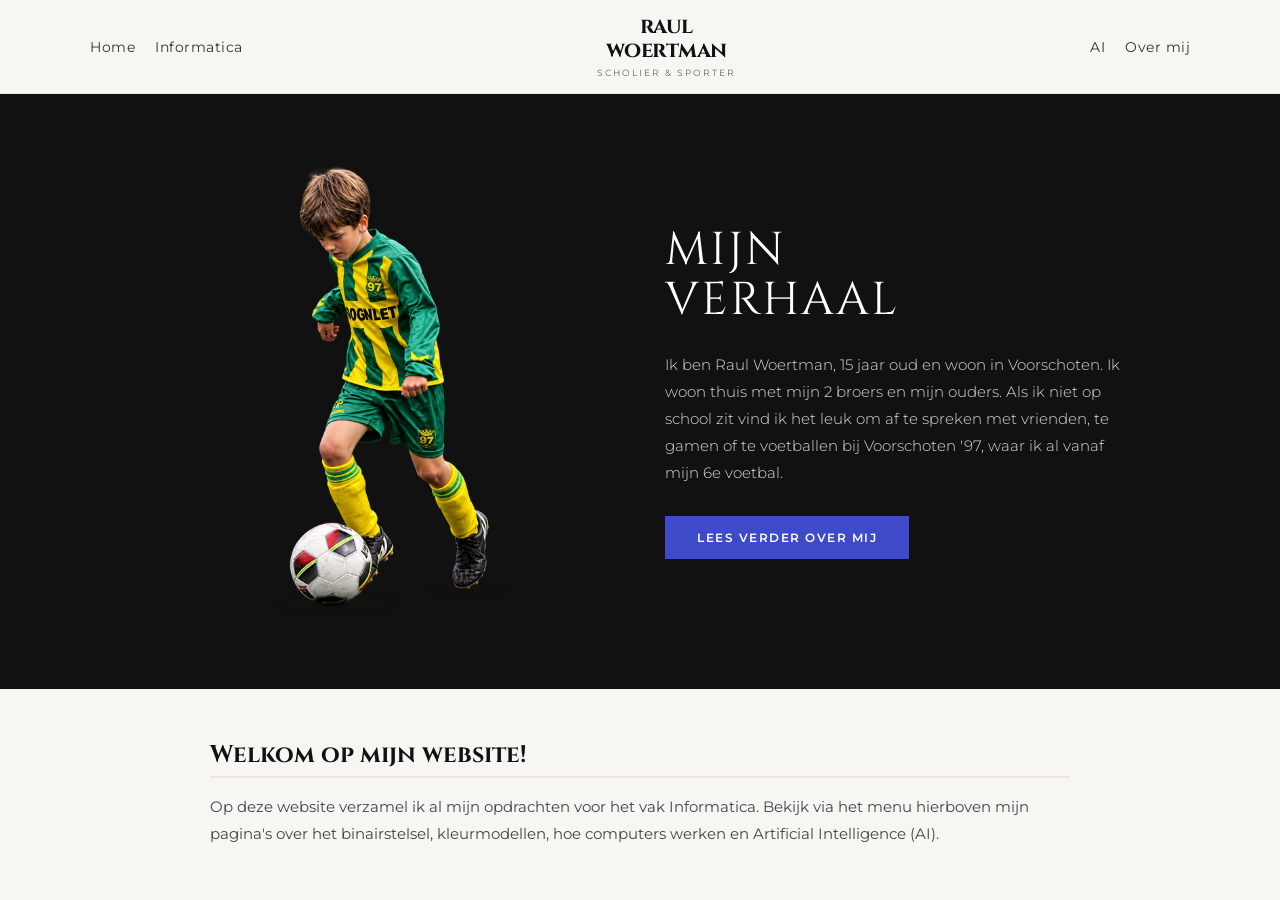
<file: index.html>
<!DOCTYPE html>
<html lang="nl">

<head>
  <!-- Basisinstellingen van de pagina en koppeling naar het CSS-bestand -->
  <meta charset="UTF-8">
  <meta name="viewport" content="width=device-width, initial-scale=1.0">
  <title>Home - Raul Woertman</title>
  <link rel="stylesheet" href="Opmaak.css">
  
  <link rel="apple-touch-icon" sizes="180x180" href="/apple-touch-icon.png">
  <link rel="icon" type="image/png" sizes="32x32" href="/favicon-32x32.png">
  <link rel="icon" type="image/png" sizes="16x16" href="/favicon-16x16.png">
  <link rel="manifest" href="/site.webmanifest">
</head>

<body>

  <!-- Bovenste navigatiebalk met logo -->
  <header>
    <nav>
      <!-- Linkermenu-items met dropdown -->
      <ul class="nav-links">
        <li><a href="pagina1.html">Home</a></li>
        <li class="dropdown">
          <a href="pagina2.html">Informatica</a>
          <div class="dropdown-content">
            <a href="invoer-verwerking-uitvoer.html">Invoer - Verwerking - Uitvoer</a>
            <a href="Binairstelsel.html">Binairstelsel</a>
            <a href="kleurmodellen.html">Kleurmodellen</a>
          </div>
        </li>
      </ul>

      <!-- Het logo van de website -->
      <a href="pagina1.html" class="logo">
        <h1>raul<br>woertman</h1>
        <span>scholier & sporter</span>
      </a>

      <!-- Rechtermenu-items -->
      <ul class="nav-links">
        <li><a href="pagina3.html">AI</a></li>
        <li><a href="over-mij.html">Over mij</a></li>
      </ul>
    </nav>
  </header>

  <!-- Donkere "Hero"-sectie bovenin de pagina voor de eerste indruk -->
  <section class="hero">
    <div class="hero-container">

      <!-- Afbeelding aan de linkerkant van het zwarte blok -->
      <div class="hero-image">
        <img src="voetbalfoto.png" alt="Raul Woertman aan het voetballen bij Voorschoten '97">
      </div>

      <!-- Korte introductietekst aan de rechterkant van het zwarte blok -->
      <div class="hero-content">
        <h2 class="hero-title">Mijn<br>verhaal</h2>
        <p class="hero-text">
          Ik ben Raul Woertman, 15 jaar oud en woon in Voorschoten. Ik woon thuis met mijn 2 broers en mijn ouders. Als ik niet op school zit vind ik het leuk om af te spreken met vrienden, te gamen of te voetballen bij Voorschoten '97, waar ik al vanaf mijn 6e voetbal.
        </p>
        <!-- Blauwe knop die doorlinkt naar de uitgebreide 'Over Mij' pagina -->
        <a href="over-mij.html" class="btn-primary">Lees verder over mij</a>
      </div>

    </div>
  </section>

  <!-- Inhoud onder het zwarte blok -->
  <main class="main-content">
    <h2>Welkom op mijn website!</h2>
    <p>Op deze website verzamel ik al mijn opdrachten voor het vak Informatica. Bekijk via het menu hierboven mijn pagina's over het binairstelsel, kleurmodellen, hoe computers werken en Artificial Intelligence (AI).</p>
  </main>

</body>

</html>
</file>
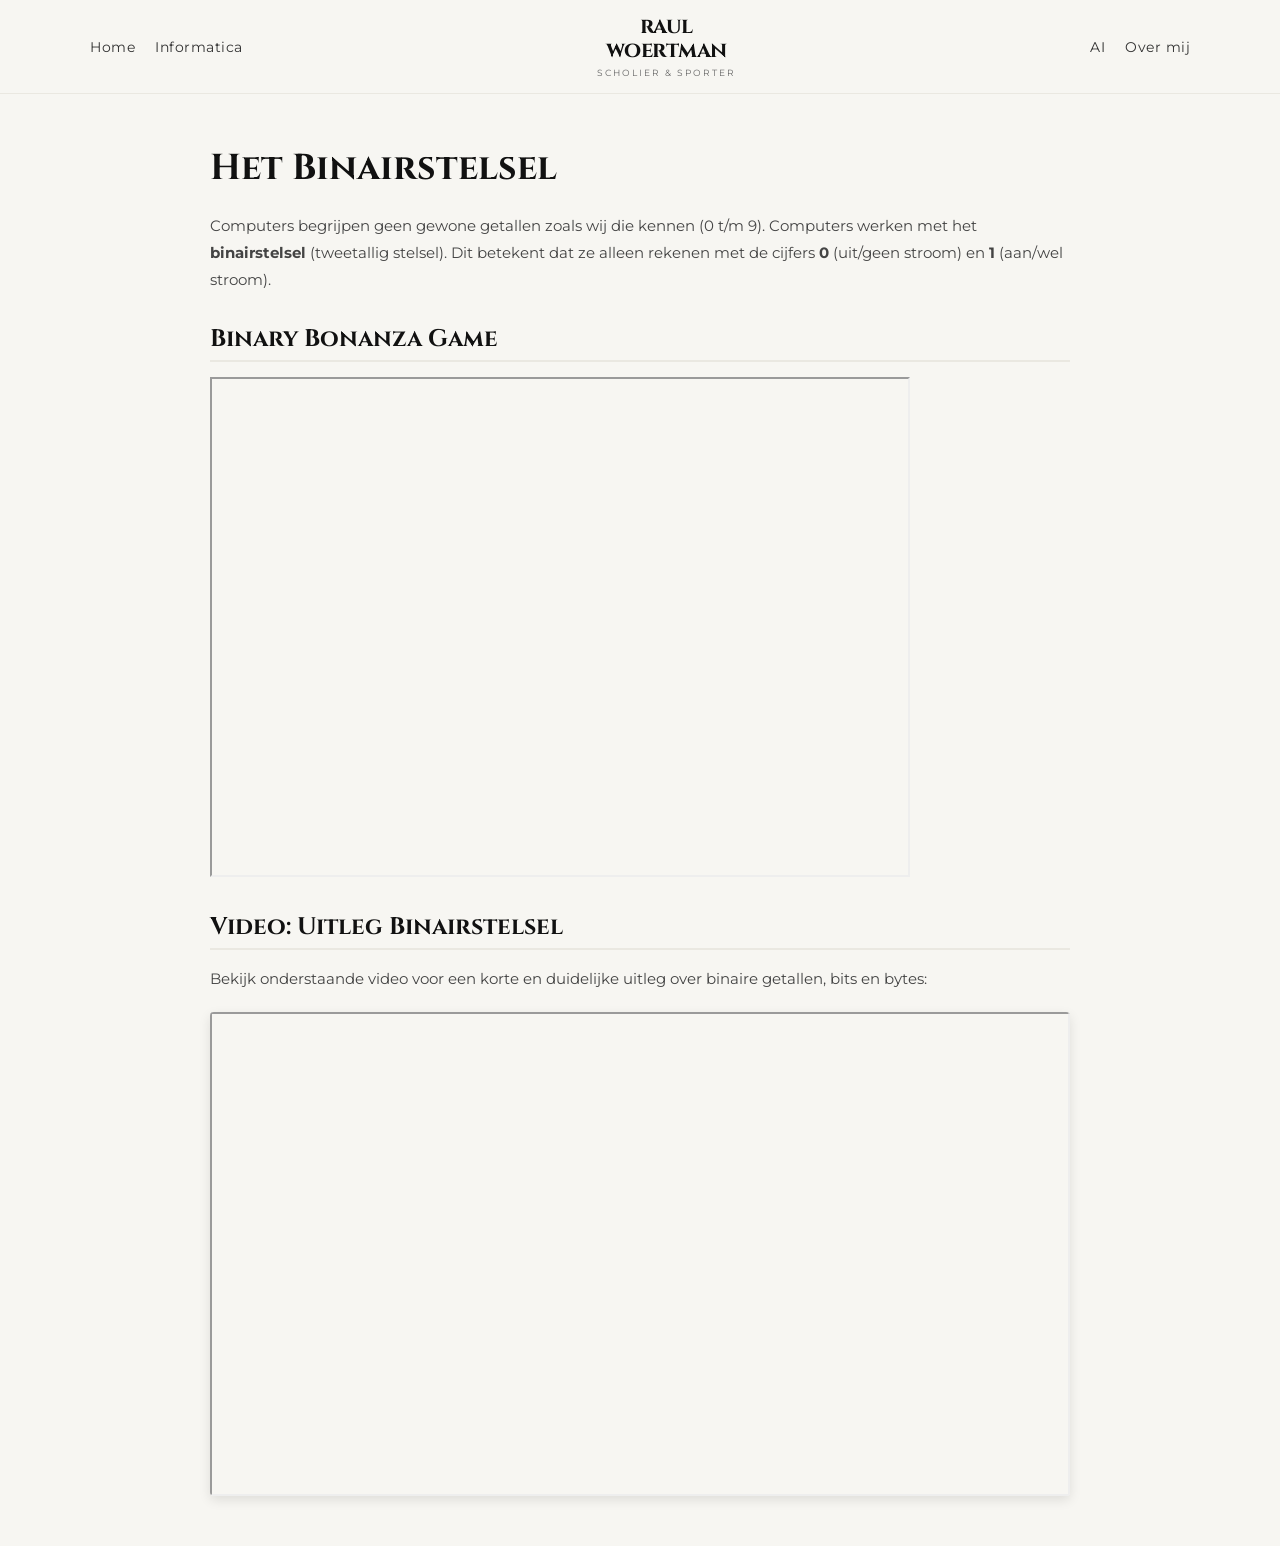
<file: Binairstelsel.html>
<!DOCTYPE html>
<html lang="nl">

<head>
  <!-- Bepaalt de tekenset voor speciale tekens zoals ë en é -->
  <meta charset="UTF-8">
  <!-- Zorgt ervoor dat de pagina goed schaalt op mobiel en desktop -->
  <meta name="viewport" content="width=device-width, initial-scale=1.0">
  <!-- De titel die bovenin het tabblad van de browser staat -->
  <title>Binairstelsel</title>
  <!-- Koppeling naar het centrale CSS-bestand voor de vormgeving -->
  <link rel="stylesheet" href="Opmaak.css">

  <link rel="apple-touch-icon" sizes="180x180" href="/apple-touch-icon.png">
  <link rel="icon" type="image/png" sizes="32x32" href="/favicon-32x32.png">
  <link rel="icon" type="image/png" sizes="16x16" href="/favicon-16x16.png">
  <link rel="manifest" href="/site.webmanifest">
</head>

<body>

  <!-- Bovenste balk met het logo en de navigatieknoppen -->
  <header>
    <nav>
      <!-- Linkerzijde van het menu -->
      <ul class="nav-links">
        <li><a href="pagina1.html">Home</a></li>
        <!-- Uitklapmenu (dropdown) voor het vak Informatica -->
        <li class="dropdown">
          <a href="pagina2.html">Informatica</a>
          <div class="dropdown-content">
            <a href="invoer-verwerking-uitvoer.html">Invoer - Verwerking - Uitvoer</a>
            <a href="Binairstelsel.html">Binairstelsel</a>
            <a href="kleurmodellen.html">Kleurmodellen</a>
          </div>
        </li>
      </ul>

      <!-- Centraal logo in het midden van de header -->
      <a href="pagina1.html" class="logo">
        <h1>raul<br>woertman</h1>
        <span>scholier & sporter</span>
      </a>

      <!-- Rechterzijde van het menu -->
      <ul class="nav-links">
        <li><a href="pagina3.html">AI</a></li>
        <li><a href="over-mij.html">Over mij</a></li>
      </ul>
    </nav>
  </header>

  <!-- Hoofdinhoud van de pagina Binairstelsel -->
  <main class="main-content">
    <!-- Hoofdtitel van het artikel -->
    <h1>Het Binairstelsel</h1>

    <!-- Uitlegtekst over hoe computers met 0 en 1 werken -->
    <p>
      Computers begrijpen geen gewone getallen zoals wij die kennen (0 t/m 9). Computers werken met het <strong>binairstelsel</strong> (tweetallig stelsel).
      Dit betekent dat ze alleen rekenen met de cijfers <strong>0</strong> (uit/geen stroom) en <strong>1</strong> (aan/wel stroom).
    </p>

    
    <!-- Subkop voor de minigame -->
    <h2>Binary Bonanza Game</h2>
  <!-- Iframe laadt de game rechtstreeks op jouw eigen website -->
    <iframe
      src="https://games.penjee.com/binary-bonanza/game.php"
      width="700"
      height="500"
      scrolling="no">
    </iframe>
<!-- Sectie met de uitlegvideo -->
    <h2>Video: Uitleg Binairstelsel</h2>
    <p>Bekijk onderstaande video voor een korte en duidelijke uitleg over binaire getallen, bits en bytes:</p>

    <!-- Video container om de YouTube video responsive te tonen op de pagina -->
    <div class="video-container">
      <iframe 
        src="https://www.youtube.com/embed/OpaB2SaNIyA" 
        title="Wat zijn binaire getallen?" 
        allowfullscreen>
      </iframe>
    </div>
  
  </main>

</body>

</html>
</file>
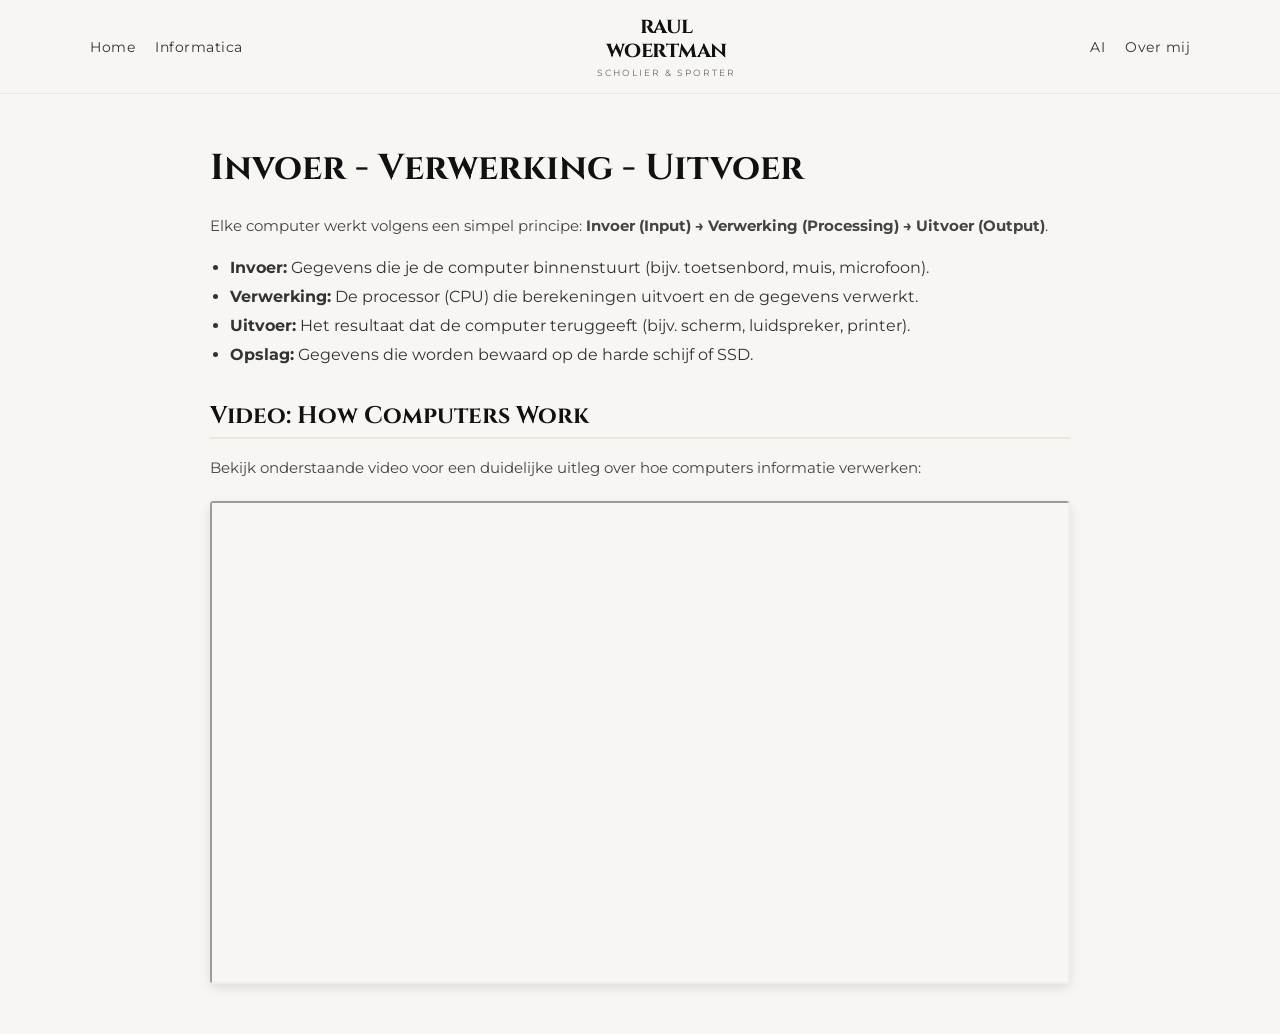
<file: invoer-verwerking-uitvoer.html>
<!DOCTYPE html>
<html lang="nl">

<head>
  <!-- Metagegevens en stijlblad -->
  <meta charset="UTF-8">
  <meta name="viewport" content="width=device-width, initial-scale=1.0">
  <title>Invoer - Verwerking - Uitvoer</title>
  <link rel="stylesheet" href="Opmaak.css">

  <link rel="apple-touch-icon" sizes="180x180" href="/apple-touch-icon.png">
  <link rel="icon" type="image/png" sizes="32x32" href="/favicon-32x32.png">
  <link rel="icon" type="image/png" sizes="16x16" href="/favicon-16x16.png">
  <link rel="manifest" href="/site.webmanifest">
</head>

<body>

  <!-- Menu-header van de pagina -->
  <header>
    <nav>
      <ul class="nav-links">
        <li><a href="pagina1.html">Home</a></li>
        <li class="dropdown">
          <a href="pagina2.html">Informatica</a>
          <div class="dropdown-content">
            <a href="invoer-verwerking-uitvoer.html">Invoer - Verwerking - Uitvoer</a>
            <a href="Binairstelsel.html">Binairstelsel</a>
            <a href="kleurmodellen.html">Kleurmodellen</a>
          </div>
        </li>
      </ul>

      <a href="pagina1.html" class="logo">
        <h1>raul<br>woertman</h1>
        <span>scholier & sporter</span>
      </a>

      <ul class="nav-links">
        <li><a href="pagina3.html">AI</a></li>
        <li><a href="over-mij.html">Over mij</a></li>
      </ul>
    </nav>
  </header>

  <!-- Hoofdinhoud van het artikel over computersystemen -->
  <main class="main-content">
    <h1>Invoer - Verwerking - Uitvoer</h1>
    <p>Elke computer werkt volgens een simpel principe: <strong>Invoer (Input) &rarr; Verwerking (Processing) &rarr; Uitvoer (Output)</strong>.</p>

    <!-- Opsommingslijst met onderdelen van een computer -->
    <ul>
      <li><strong>Invoer:</strong> Gegevens die je de computer binnenstuurt (bijv. toetsenbord, muis, microfoon).</li>
      <li><strong>Verwerking:</strong> De processor (CPU) die berekeningen uitvoert en de gegevens verwerkt.</li>
      <li><strong>Uitvoer:</strong> Het resultaat dat de computer teruggeeft (bijv. scherm, luidspreker, printer).</li>
      <li><strong>Opslag:</strong> Gegevens die worden bewaard op de harde schijf of SSD.</li>
    </ul>

    <h2>Video: How Computers Work</h2>
    <p>Bekijk onderstaande video voor een duidelijke uitleg over hoe computers informatie verwerken:</p>

    <!-- Container die de embedded YouTube-video responsive maakt -->
    <div class="video-container">
      <iframe
        src="https://www.youtube.com/embed/OAx_6-wdslM"
        title="How Computers Work"
        allowfullscreen>
      </iframe>
    </div>
  </main>

</body>

</html>
</file>
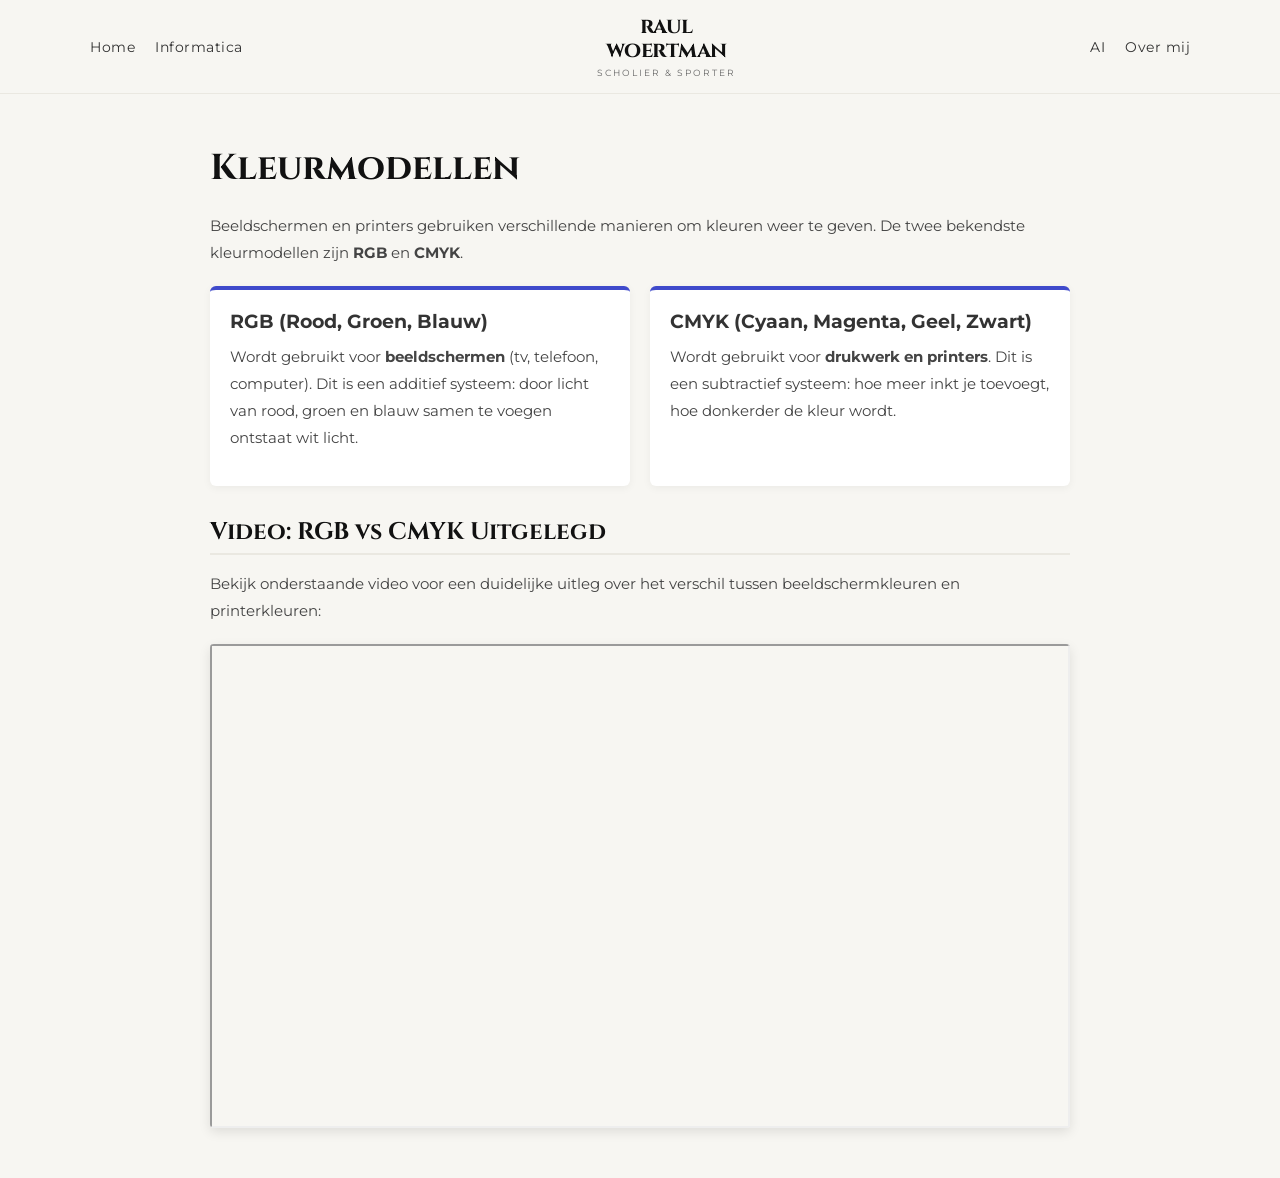
<file: kleurmodellen.html>
<!DOCTYPE html>
<html lang="nl">

<head>
  <!-- Kop-instellingen -->
  <meta charset="UTF-8">
  <meta name="viewport" content="width=device-width, initial-scale=1.0">
  <title>Kleurmodellen</title>
  <link rel="stylesheet" href="Opmaak.css">

  <link rel="apple-touch-icon" sizes="180x180" href="/apple-touch-icon.png">
  <link rel="icon" type="image/png" sizes="32x32" href="/favicon-32x32.png">
  <link rel="icon" type="image/png" sizes="16x16" href="/favicon-16x16.png">
  <link rel="manifest" href="/site.webmanifest">
</head>

<body>

  <!-- Menu-header -->
  <header>
    <nav>
      <ul class="nav-links">
        <li><a href="pagina1.html">Home</a></li>
        <li class="dropdown">
          <a href="pagina2.html">Informatica</a>
          <div class="dropdown-content">
            <a href="invoer-verwerking-uitvoer.html">Invoer - Verwerking - Uitvoer</a>
            <a href="Binairstelsel.html">Binairstelsel</a>
            <a href="kleurmodellen.html">Kleurmodellen</a>
          </div>
        </li>
      </ul>

      <a href="pagina1.html" class="logo">
        <h1>raul<br>woertman</h1>
        <span>scholier & sporter</span>
      </a>

      <ul class="nav-links">
        <li><a href="pagina3.html">AI</a></li>
        <li><a href="over-mij.html">Over mij</a></li>
      </ul>
    </nav>
  </header>

  <!-- Hoofdinhoud Kleurmodellen -->
  <main class="main-content">
    <h1>Kleurmodellen</h1>
    <p>Beeldschermen en printers gebruiken verschillende manieren om kleuren weer te geven. De twee bekendste kleurmodellen zijn <strong>RGB</strong> en <strong>CMYK</strong>.</p>

    <!-- Flexbox-container voor de twee kleurkaarten (RGB en CMYK) naast elkaar -->
    <div class="color-cards">
      <!-- Kaart 1: RGB -->
      <div class="color-card">
        <h3>RGB (Rood, Groen, Blauw)</h3>
        <p>Wordt gebruikt voor <strong>beeldschermen</strong> (tv, telefoon, computer). Dit is een additief systeem: door licht van rood, groen en blauw samen te voegen ontstaat wit licht.</p>
      </div>

      <!-- Kaart 2: CMYK -->
      <div class="color-card">
        <h3>CMYK (Cyaan, Magenta, Geel, Zwart)</h3>
        <p>Wordt gebruikt voor <strong>drukwerk en printers</strong>. Dit is een subtractief systeem: hoe meer inkt je toevoegt, hoe donkerder de kleur wordt.</p>
      </div>
    </div>

    <!-- Video geplaatst onder de kleurkaarten -->
    <h2>Video: RGB vs CMYK Uitgelegd</h2>
    <p>Bekijk onderstaande video voor een duidelijke uitleg over het verschil tussen beeldschermkleuren en printerkleuren:</p>

    <div class="video-container">
      <iframe 
        src="https://www.youtube.com/embed/NnP-SRiOc4o" 
        title="RGB vs CMYK: What's the difference?" 
        allowfullscreen>
      </iframe>
    </div>
  </main>

</body>

</html>
</file>
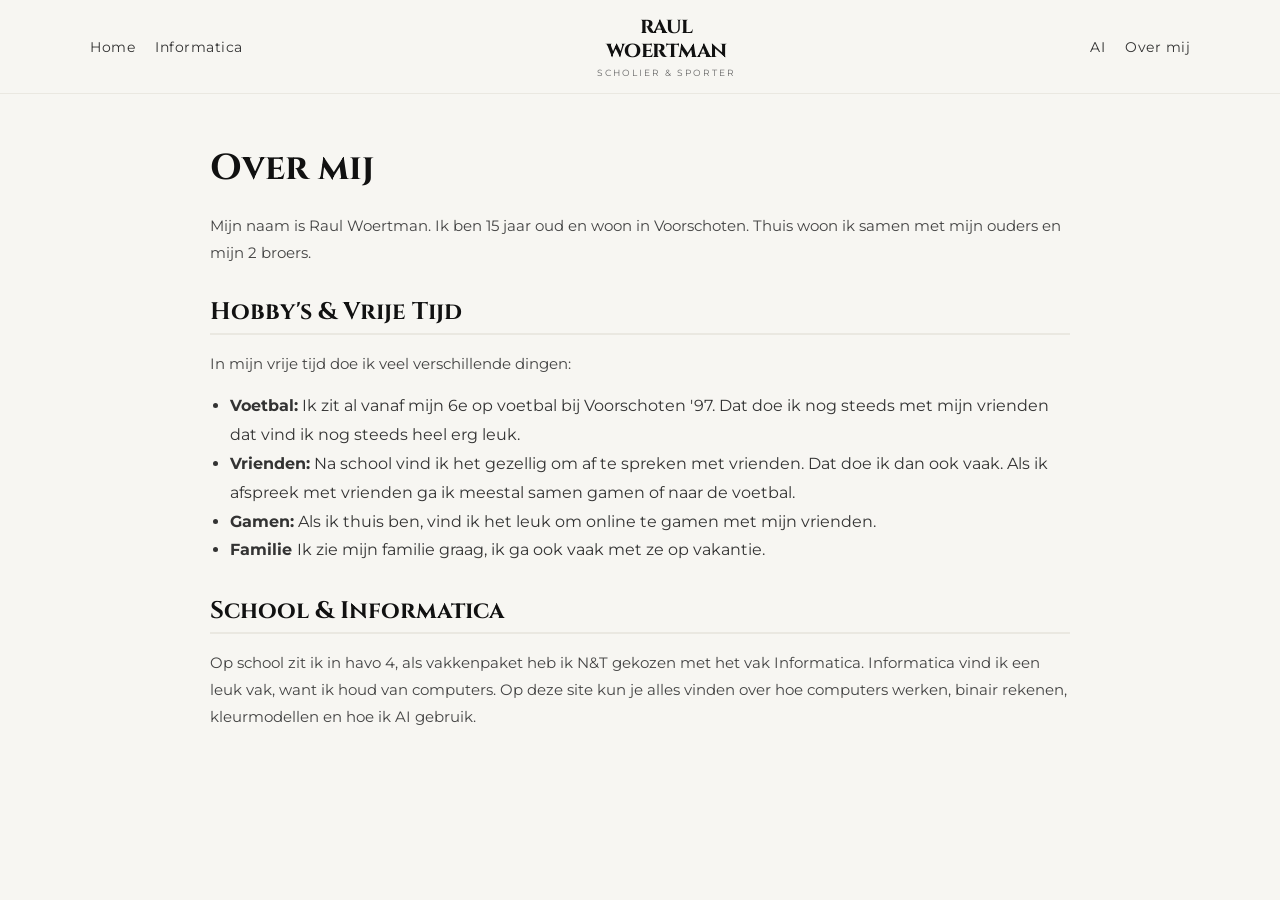
<file: over-mij.html>
<!DOCTYPE html>
<html lang="nl">

<head>
  <!-- Paginatitel en CSS-koppeling -->
  <meta charset="UTF-8">
  <meta name="viewport" content="width=device-width, initial-scale=1.0">
  <title>Over Mij</title>
  <link rel="stylesheet" href="Opmaak.css">
  
  <link rel="apple-touch-icon" sizes="180x180" href="/apple-touch-icon.png">
  <link rel="icon" type="image/png" sizes="32x32" href="/favicon-32x32.png">
  <link rel="icon" type="image/png" sizes="16x16" href="/favicon-16x16.png">
  <link rel="manifest" href="/site.webmanifest">
</head>

<body>

  <!-- Menu-header -->
  <header>
    <nav>
      <ul class="nav-links">
        <li><a href="pagina1.html">Home</a></li>
        <li class="dropdown">
          <a href="pagina2.html">Informatica</a>
          <div class="dropdown-content">
            <a href="invoer-verwerking-uitvoer.html">Invoer - Verwerking - Uitvoer</a>
            <a href="Binairstelsel.html">Binairstelsel</a>
            <a href="kleurmodellen.html">Kleurmodellen</a>
          </div>
        </li>
      </ul>

      <a href="pagina1.html" class="logo">
        <h1>raul<br>woertman</h1>
        <span>scholier & sporter</span>
      </a>

      <ul class="nav-links">
        <li><a href="pagina3.html">AI</a></li>
        <li><a href="over-mij.html">Over mij</a></li>
      </ul>
    </nav>
  </header>

  <!-- Inhoud van de uitgebreide Over Mij pagina -->
  <main class="main-content">
    <h1>Over mij</h1>
   
    <!-- Introductie -->
    <p>
      Mijn naam is Raul Woertman. Ik ben 15 jaar oud en woon in Voorschoten.
      Thuis woon ik samen met mijn ouders en mijn 2 broers.
    </p>

    <!-- Sectie over hobby's -->
    <h2>Hobby's & Vrije Tijd</h2>
    <p>In mijn vrije tijd doe ik veel verschillende dingen:</p>
    <ul>
      <li><strong>Voetbal:</strong> Ik zit al vanaf mijn 6e op voetbal bij Voorschoten '97. Dat doe ik nog steeds met mijn vrienden dat vind ik nog steeds heel erg leuk.</li>
      <li><strong>Vrienden:</strong> Na school vind ik het gezellig om af te spreken met vrienden. Dat doe ik dan ook vaak. Als ik afspreek met vrienden ga ik meestal samen gamen of naar de voetbal.</li>
      <li><strong>Gamen:</strong> Als ik thuis ben, vind ik het leuk om online te gamen met mijn vrienden.</li>
      <li><strong>Familie </strong> Ik zie mijn familie graag, ik ga ook vaak met ze op vakantie. </li>
    </ul>

    <!-- Sectie over school -->
    <h2>School & Informatica</h2>
    <p>
      Op school zit ik in havo 4, als vakkenpaket heb ik N&T gekozen met het vak Informatica. Informatica vind ik een leuk vak, want ik houd van computers. Op deze site kun je alles vinden over hoe computers werken, binair rekenen, kleurmodellen en hoe ik AI gebruik.
    </p>
  </main>

</body>

</html>
</file>
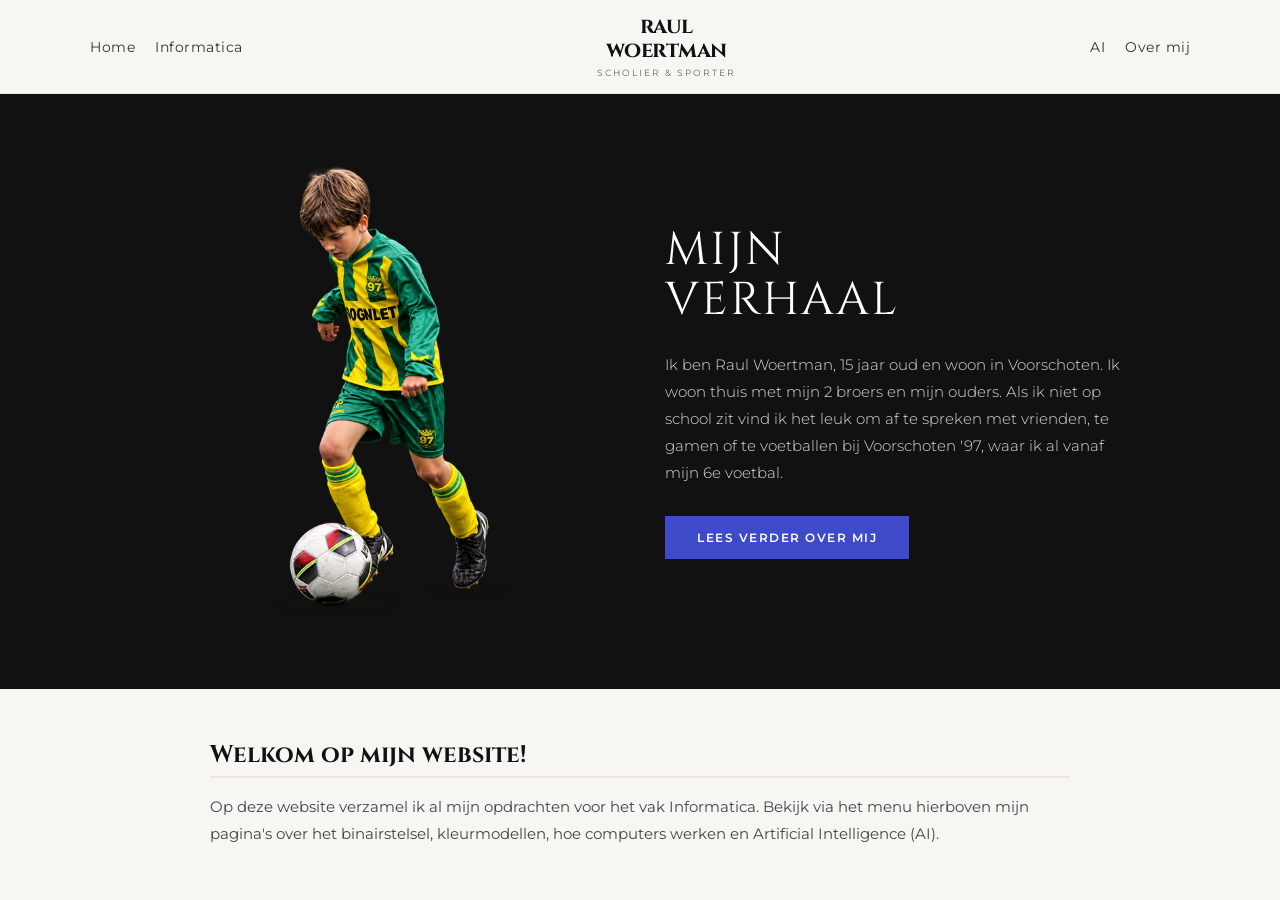
<file: pagina1.html>
<!DOCTYPE html>
<html lang="nl">

<head>
  <!-- Basisinstellingen van de pagina en koppeling naar het CSS-bestand -->
  <meta charset="UTF-8">
  <meta name="viewport" content="width=device-width, initial-scale=1.0">
  <title>Home - Raul Woertman</title>
  <link rel="stylesheet" href="Opmaak.css">

  <link rel="apple-touch-icon" sizes="180x180" href="/apple-touch-icon.png">
  <link rel="icon" type="image/png" sizes="32x32" href="/favicon-32x32.png">
  <link rel="icon" type="image/png" sizes="16x16" href="/favicon-16x16.png">
  <link rel="manifest" href="/site.webmanifest">
</head>

<body>

  <!-- Bovenste navigatiebalk met logo -->
  <header>
    <nav>
      <!-- Linkermenu-items met dropdown -->
      <ul class="nav-links">
        <li><a href="pagina1.html">Home</a></li>
        <li class="dropdown">
          <a href="pagina2.html">Informatica</a>
          <div class="dropdown-content">
            <a href="invoer-verwerking-uitvoer.html">Invoer - Verwerking - Uitvoer</a>
            <a href="Binairstelsel.html">Binairstelsel</a>
            <a href="kleurmodellen.html">Kleurmodellen</a>
          </div>
        </li>
      </ul>

      <!-- Het logo van de website -->
      <a href="pagina1.html" class="logo">
        <h1>raul<br>woertman</h1>
        <span>scholier & sporter</span>
      </a>

      <!-- Rechtermenu-items -->
      <ul class="nav-links">
        <li><a href="pagina3.html">AI</a></li>
        <li><a href="over-mij.html">Over mij</a></li>
      </ul>
    </nav>
  </header>

  <!-- Donkere "Hero"-sectie bovenin de pagina voor de eerste indruk -->
  <section class="hero">
    <div class="hero-container">

      <!-- Afbeelding aan de linkerkant van het zwarte blok -->
      <div class="hero-image">
        <img src="voetbalfoto.png" alt="Raul Woertman aan het voetballen bij Voorschoten '97">
      </div>

      <!-- Korte introductietekst aan de rechterkant van het zwarte blok -->
      <div class="hero-content">
        <h2 class="hero-title">Mijn<br>verhaal</h2>
        <p class="hero-text">
          Ik ben Raul Woertman, 15 jaar oud en woon in Voorschoten. Ik woon thuis met mijn 2 broers en mijn ouders. Als ik niet op school zit vind ik het leuk om af te spreken met vrienden, te gamen of te voetballen bij Voorschoten '97, waar ik al vanaf mijn 6e voetbal.
        </p>
        <!-- Blauwe knop die doorlinkt naar de uitgebreide 'Over Mij' pagina -->
        <a href="over-mij.html" class="btn-primary">Lees verder over mij</a>
      </div>

    </div>
  </section>

  <!-- Inhoud onder het zwarte blok -->
  <main class="main-content">
    <h2>Welkom op mijn website!</h2>
    <p>Op deze website verzamel ik al mijn opdrachten voor het vak Informatica. Bekijk via het menu hierboven mijn pagina's over het binairstelsel, kleurmodellen, hoe computers werken en Artificial Intelligence (AI).</p>
  </main>

</body>

</html>
</file>
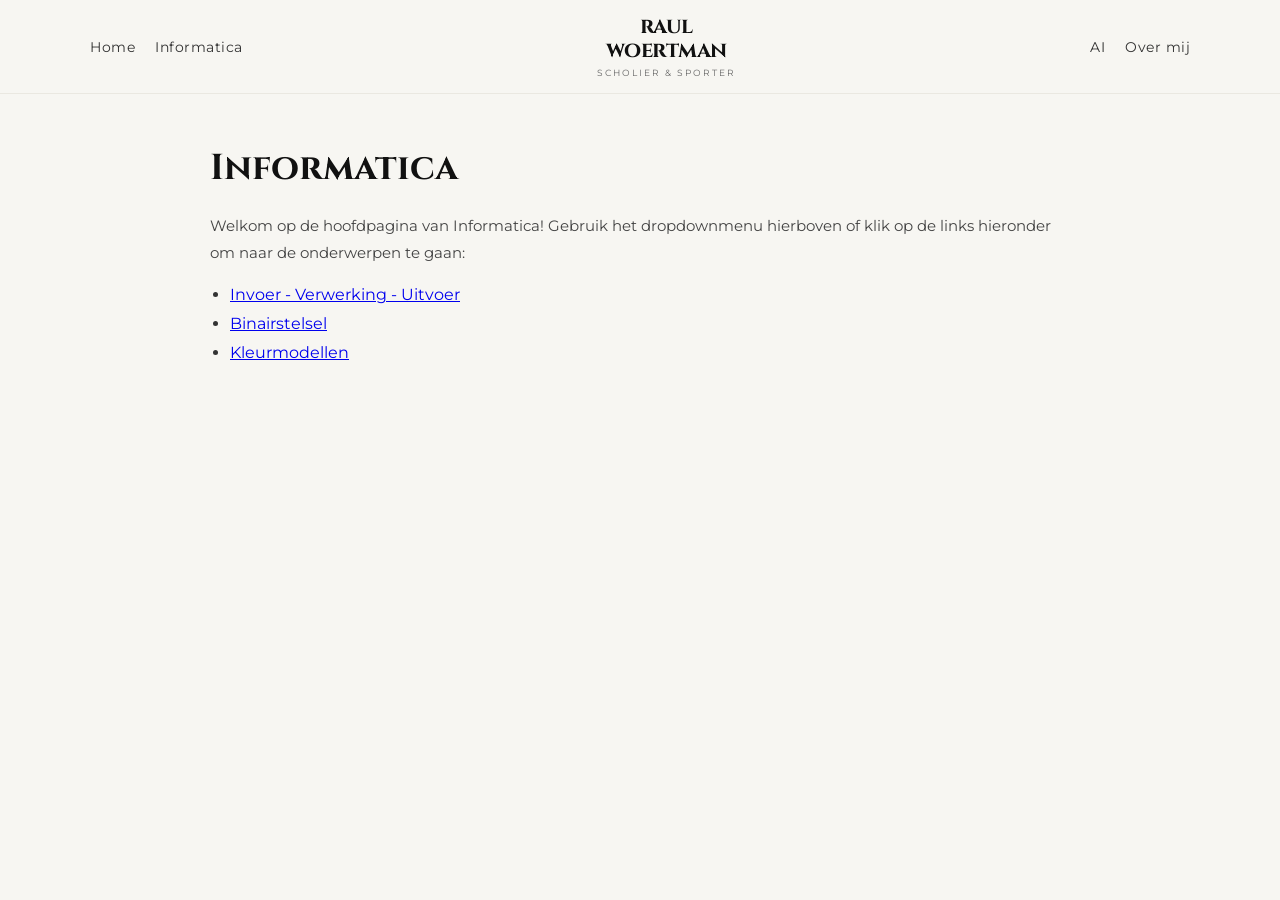
<file: pagina2.html>
<!DOCTYPE html>
<html lang="nl">

<head>
  <!-- Paginatitel en stylesheet -->
  <meta charset="UTF-8">
  <meta name="viewport" content="width=device-width, initial-scale=1.0">
  <title>Informatica</title>
  <link rel="stylesheet" href="Opmaak.css">

  <link rel="apple-touch-icon" sizes="180x180" href="/apple-touch-icon.png">
  <link rel="icon" type="image/png" sizes="32x32" href="/favicon-32x32.png">
  <link rel="icon" type="image/png" sizes="16x16" href="/favicon-16x16.png">
  <link rel="manifest" href="/site.webmanifest">
</head>

<body>

  <!-- Menu-header met de correcte sublinks -->
  <header>
    <nav>
      <ul class="nav-links">
        <li><a href="pagina1.html">Home</a></li>
        <li class="dropdown">
          <a href="pagina2.html">Informatica</a>
          <!-- Het dropdownmenu dat verschijnt bij zweven over Informatica -->
          <div class="dropdown-content">
            <a href="invoer-verwerking-uitvoer.html">Invoer - Verwerking - Uitvoer</a>
            <a href="Binairstelsel.html">Binairstelsel</a>
            <a href="kleurmodellen.html">Kleurmodellen</a>
          </div>
        </li>
      </ul>

      <a href="pagina1.html" class="logo">
        <h1>raul<br>woertman</h1>
        <span>scholier & sporter</span>
      </a>

      <ul class="nav-links">
        <li><a href="pagina3.html">AI</a></li>
        <li><a href="over-mij.html">Over mij</a></li>
      </ul>
    </nav>
  </header>

  <!-- Overzichtspagina voor het hoofdvak Informatica -->
  <main class="main-content">
    <h1>Informatica</h1>
    <p>Welkom op de hoofdpagina van Informatica! Gebruik het dropdownmenu hierboven of klik op de links hieronder om naar de onderwerpen te gaan:</p>

    <!-- Handige snelkoppelingen naar de drie onderdelen -->
    <ul>
      <li><a href="invoer-verwerking-uitvoer.html">Invoer - Verwerking - Uitvoer</a></li>
      <li><a href="Binairstelsel.html">Binairstelsel</a></li>
      <li><a href="kleurmodellen.html">Kleurmodellen</a></li>
    </ul>
  </main>

</body>

</html>
</file>
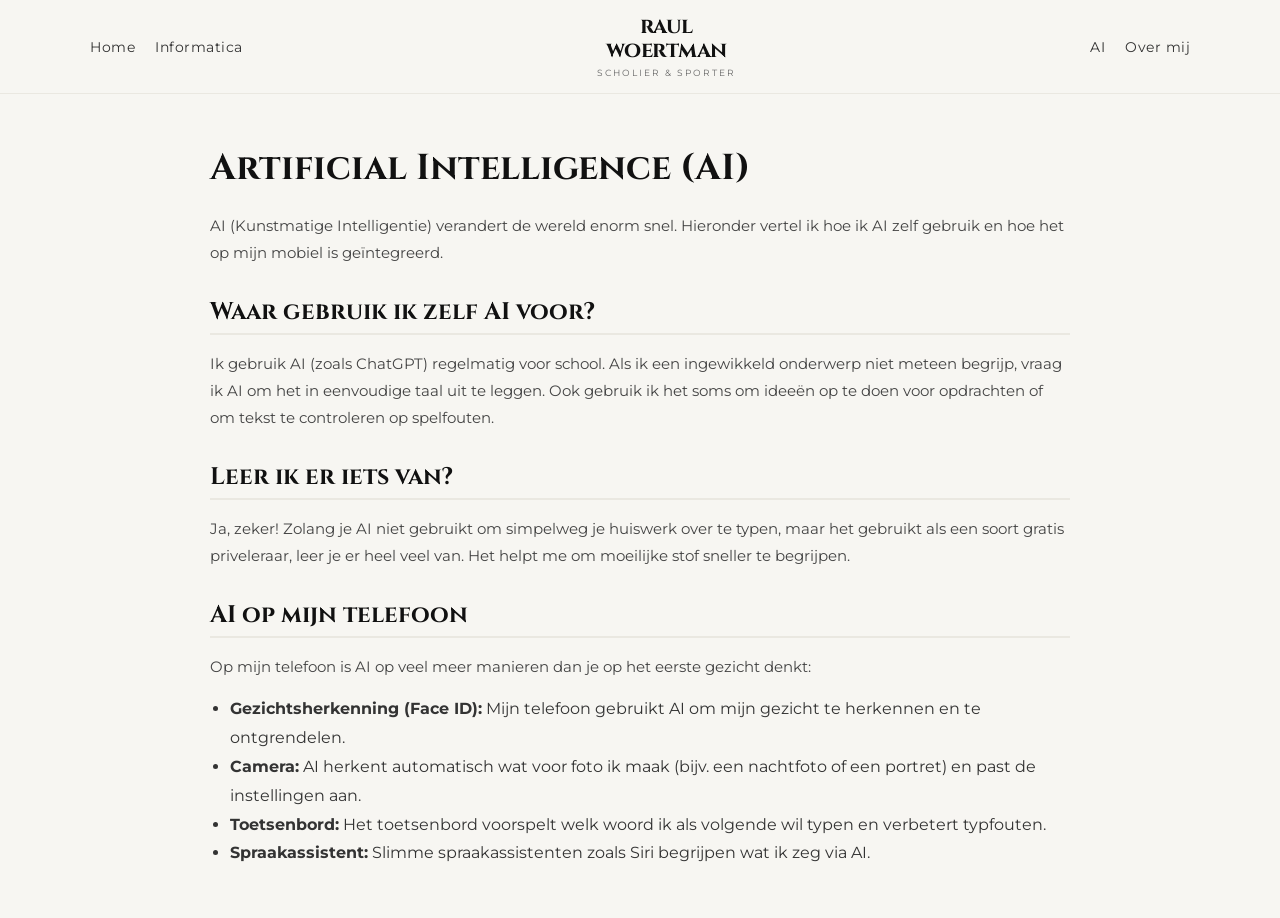
<file: pagina3.html>
<!DOCTYPE html>
<html lang="nl">

<head>
  <!-- Algemene instellingen -->
  <meta charset="UTF-8">
  <meta name="viewport" content="width=device-width, initial-scale=1.0">
  <title>Artificial Intelligence</title>
  <link rel="stylesheet" href="Opmaak.css">

  <link rel="apple-touch-icon" sizes="180x180" href="/apple-touch-icon.png">
  <link rel="icon" type="image/png" sizes="32x32" href="/favicon-32x32.png">
  <link rel="icon" type="image/png" sizes="16x16" href="/favicon-16x16.png">
  <link rel="manifest" href="/site.webmanifest">
</head>

<body>

  <!-- Menu-header -->
  <header>
    <nav>
      <ul class="nav-links">
        <li><a href="pagina1.html">Home</a></li>
        <li class="dropdown">
          <a href="pagina2.html">Informatica</a>
          <div class="dropdown-content">
            <a href="invoer-verwerking-uitvoer.html">Invoer - Verwerking - Uitvoer</a>
            <a href="Binairstelsel.html">Binairstelsel</a>
            <a href="kleurmodellen.html">Kleurmodellen</a>
          </div>
        </li>
      </ul>

      <a href="pagina1.html" class="logo">
        <h1>raul<br>woertman</h1>
        <span>scholier & sporter</span>
      </a>

      <ul class="nav-links">
        <li><a href="pagina3.html">AI</a></li>
        <li><a href="over-mij.html">Over mij</a></li>
      </ul>
    </nav>
  </header>

  <!-- Inhoud over Kunstmatige Intelligentie (AI) -->
  <main class="main-content">
    <h1>Artificial Intelligence (AI)</h1>
    <p>AI (Kunstmatige Intelligentie) verandert de wereld enorm snel. Hieronder vertel ik hoe ik AI zelf gebruik en hoe het op mijn mobiel is geïntegreerd.</p>

    <!-- Antwoord op de vraag over eigen gebruik van AI -->
    <h2>Waar gebruik ik zelf AI voor?</h2>
    <p>
      Ik gebruik AI (zoals ChatGPT) regelmatig voor school. Als ik een ingewikkeld onderwerp niet meteen begrijp, vraag ik AI om het in eenvoudige taal uit te leggen.
      Ook gebruik ik het soms om ideeën op te doen voor opdrachten of om tekst te controleren op spelfouten.
    </p>

    <!-- Antwoord op de vraag over leeropbrengst -->
    <h2>Leer ik er iets van?</h2>
    <p>
      Ja, zeker! Zolang je AI niet gebruikt om simpelweg je huiswerk over te typen, maar het gebruikt als een soort gratis priveleraar, leer je er heel veel van. Het helpt me om moeilijke stof sneller te begrijpen.
    </p>

    <!-- Antwoord op de vraag over AI-integratie in smartphones -->
    <h2>AI op mijn telefoon</h2>
    <p>
      Op mijn telefoon is AI op veel meer manieren dan je op het eerste gezicht denkt:
    </p>
    <ul>
      <li><strong>Gezichtsherkenning (Face ID):</strong> Mijn telefoon gebruikt AI om mijn gezicht te herkennen en te ontgrendelen.</li>
      <li><strong>Camera:</strong> AI herkent automatisch wat voor foto ik maak (bijv. een nachtfoto of een portret) en past de instellingen aan.</li>
      <li><strong>Toetsenbord:</strong> Het toetsenbord voorspelt welk woord ik als volgende wil typen en verbetert typfouten.</li>
      <li><strong>Spraakassistent:</strong> Slimme spraakassistenten zoals Siri begrijpen wat ik zeg via AI.</li>
    </ul>
  </main>

</body>

</html>
</file>
<file: Opmaak.css>
/* ========================================== */
/* 1. LETTERTYPEN EN BASISINSTELLINGEN       */
/* ========================================== */
/* Haalt de elegante Google-lettertypen 'Cinzel' en 'Montserrat' op */
@import url('https://fonts.googleapis.com/css2?family=Cinzel:wght@400;600;700&family=Montserrat:wght@300;400;600&display=swap');

/* Reset marges en opvullingen voor een strakke, consistente basis */
* {
  box-sizing: border-box;
  margin: 0;
  padding: 0;
}

/* Stijl voor de gehele pagina */
body {
  font-family: 'Montserrat', sans-serif;
  background-color: #f7f6f2; /* Lichte beige/grijze achtergrondkleur */
  color: #333333; /* Donkergrijze tekst voor een zachte leesbaarheid */
}

/* ========================================== */
/* 2. BOVENBALK & NAVIGATIE                   */
/* ========================================== */
/* De container van de bovenste menubalk */
header {
  background-color: #f7f6f2;
  padding: 15px 40px;
  border-bottom: 1px solid #eae8e1; /* Subtiel horizontaal scheidingslijntje */
}

/* Gebruikt Flexbox om het menu links, logo in het midden en menu rechts te verdelen */
nav {
  display: flex;
  justify-content: space-between;
  align-items: center;
  max-width: 1100px;
  margin: 0 auto;
}

/* Stijl voor de menulijstjes (links en rechts) */
.nav-links {
  display: flex;
  list-style: none; /* Verwijdert de standaard opsommingstekens */
  gap: 20px;
  align-items: center;
}

/* Stijl voor alle navigatielinks */
.nav-links a {
  text-decoration: none; /* Verwijdert onderstreping */
  color: #333333;
  font-size: 14px;
  font-weight: 400;
  letter-spacing: 0.5px;
  transition: color 0.2s ease;
}

/* Kleurverandering als je met de muis over een menulink zweeft */
.nav-links a:hover {
  color: #3f4acb; /* Accentblauw */
}

/* Stijl van het centrale logo */
.logo {
  text-align: center;
  font-family: 'Cinzel', serif;
  text-decoration: none;
  color: #111111;
}

.logo h1 {
  font-size: 22px;
  font-weight: 700;
  line-height: 1.1;
  letter-spacing: -0.5px;
  text-transform: lowercase;
}

.logo span {
  display: block;
  font-size: 9px;
  text-transform: uppercase;
  letter-spacing: 2px;
  margin-top: 4px;
  font-family: 'Montserrat', sans-serif;
  color: #666666;
}

/* Dropdown Menu (Informatica subpagina's) */
.dropdown {
  position: relative;
  display: inline-block;
}

/* Verborgen zwevend blok voor de dropdown-links */
.dropdown-content {
  display: none; /* Standaard onzichtbaar */
  position: absolute;
  top: 100%;
  left: 0;
  background-color: #ffffff;
  min-width: 180px;
  box-shadow: 0px 8px 16px rgba(0,0,0,0.1); /* Zachte schaduw */
  padding: 10px 0;
  z-index: 100;
  border-radius: 4px;
}

/* Stijl van de individuele dropdown-knoppen */
.dropdown-content a {
  display: block;
  padding: 8px 16px;
  font-size: 13px;
}

/* Maakt het dropdown-menu zichtbaar zodra je met de muis over 'Informatica' zweeft */
.dropdown:hover .dropdown-content {
  display: block;
}

/* ========================================== */
/* 3. HERO BANNER (DONKERE SECTIE OP HOME)    */
/* ========================================== */
.hero {
  background-color: #111111; /* Zwarte achtergrond */
  color: #ffffff;
  padding: 60px 20px;
  display: flex;
  justify-content: center;
  align-items: center;
  min-height: 480px;
}

.hero-container {
  display: flex;
  max-width: 1000px;
  width: 100%;
  gap: 50px;
  align-items: center;
}

.hero-image {
  flex: 1;
  display: flex;
  justify-content: center;
}

/* Maakt de pasfoto op de homepagina responsive en netjes opgemaakt */
.hero-image img {
  width: 100%;
  max-width: 380px;
  height: auto;
  border-radius: 2px;
  object-fit: cover;
}

.hero-content {
  flex: 1;
}

.hero-title {
  font-family: 'Cinzel', serif;
  font-size: 46px;
  text-transform: uppercase;
  margin-bottom: 25px;
  line-height: 1.1;
  font-weight: 400;
  letter-spacing: 2px;
}

.hero-text {
  font-size: 15px;
  line-height: 1.8;
  color: #dddddd;
  margin-bottom: 30px;
  font-weight: 300;
}

/* Blauwe actieknop 'Lees verder' */
.btn-primary {
  display: inline-block;
  background-color: #3f4acb;
  color: #ffffff;
  padding: 14px 32px;
  text-decoration: none;
  font-size: 12px;
  font-weight: 600;
  letter-spacing: 1.5px;
  text-transform: uppercase;
  border: none;
  transition: background-color 0.2s ease;
}

.btn-primary:hover {
  background-color: #2f39a3; /* Iets donkerder blauw bij zweven */
}

/* ========================================== */
/* 4. HOOFDINHOUD (MAIN CONTENT)              */
/* ========================================== */
/* Bepaalt de breedte en centrering van de tekst op alle gewone pagina's */
.main-content {
  max-width: 900px;
  margin: 50px auto;
  padding: 0 20px;
}

.main-content h1 {
  font-family: 'Cinzel', serif;
  font-size: 36px;
  margin-bottom: 20px;
  color: #111111;
}

.main-content h2 {
  font-family: 'Cinzel', serif;
  font-size: 24px;
  margin-top: 30px;
  margin-bottom: 15px;
  color: #111111;
  border-bottom: 2px solid #eae8e1; /* Onderstreep-stijl voor subkoppen */
  padding-bottom: 5px;
}

.main-content p {
  line-height: 1.8;
  margin-bottom: 15px;
  font-size: 15px;
  color: #444444;
}

.main-content ul {
  margin-left: 20px;
  margin-bottom: 25px;
  line-height: 1.8;
}

/* Video Responsive Container (Zorgt dat YouTube-video's goed meeschalen op mobiel) */
.video-container {
  position: relative;
  padding-bottom: 56.25%; /* 16:9 verhouding */
  height: 0;
  overflow: hidden;
  max-width: 100%;
  margin: 20px 0;
  box-shadow: 0 4px 12px rgba(0,0,0,0.1);
  border-radius: 4px;
}

.video-container iframe {
  position: absolute;
  top: 0;
  left: 0;
  width: 100%;
  height: 100%;
}

/* Container voor de klikbare Binary Bonanza afbeelding */
.game-link-container {
  text-align: center;
  margin: 25px 0;
}

/* Stijl van de game-afbeelding banner met zweef-effect */
.game-banner {
  max-width: 100%;
  width: 500px;
  border-radius: 8px;
  box-shadow: 0 6px 16px rgba(0,0,0,0.15);
  transition: transform 0.2s ease, box-shadow 0.2s ease;
}

.game-banner:hover {
  transform: scale(1.02); /* Maakt het plaatje heel klein beetje groter bij zweven */
  box-shadow: 0 8px 20px rgba(0,0,0,0.25);
}

/* Kleurmodellen Kaarten naast elkaar (RGB & CMYK) */
.color-cards {
  display: flex;
  gap: 20px;
  margin: 20px 0;
}

.color-card {
  flex: 1;
  background: #ffffff;
  padding: 20px;
  border-radius: 6px;
  box-shadow: 0 2px 8px rgba(0,0,0,0.05);
  border-top: 4px solid #3f4acb; /* Blauwe rand bovenaan de kaart */
}

.color-card h3 {
  margin-bottom: 10px;
}
</file>
